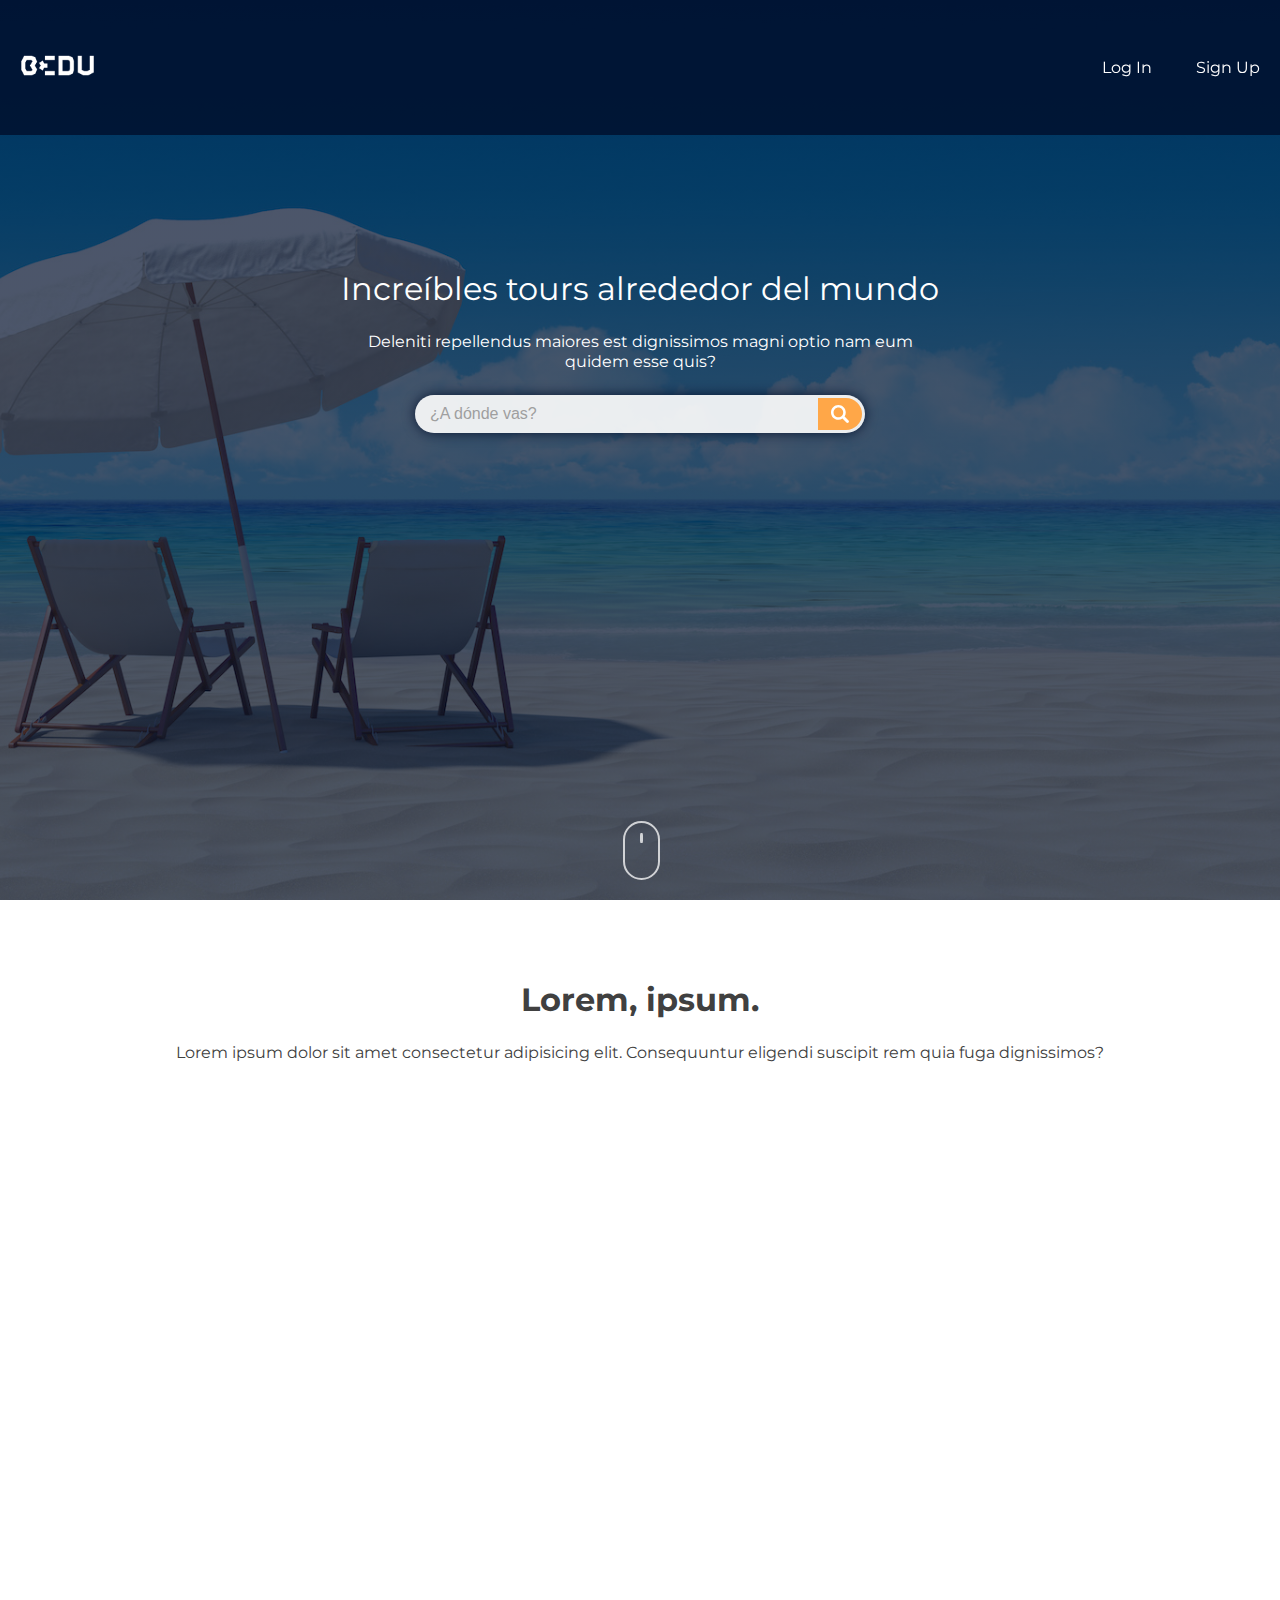
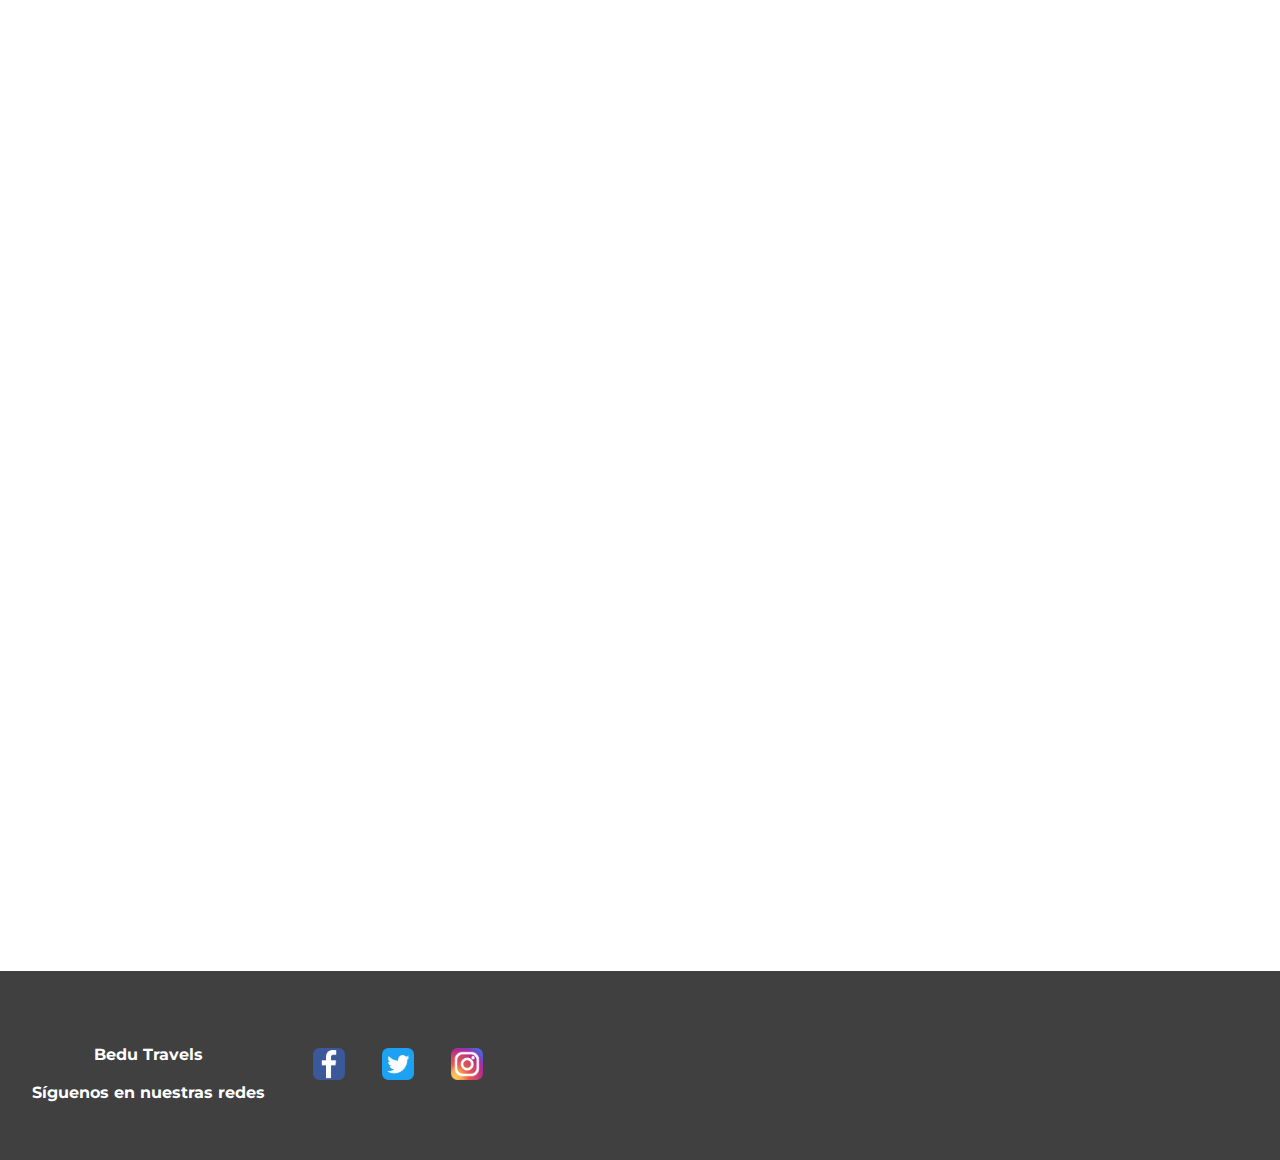
<file: index.html>
<!DOCTYPE html>
<html lang="en">
<head>
    <meta charset="UTF-8">
    <meta name="viewport" content="width=device-width, initial-scale=1.0">
    <meta http-equiv="X-UA-Compatible" content="ie=edge">
    <title>Bedu Travels</title>
    <link href="https://fonts.googleapis.com/css?family=Montserrat&display=swap" rel="stylesheet">
    <link rel="stylesheet" href="assets/css/style.css">
    <link rel="stylesheet" href="https://stackpath.bootstrapcdn.com/font-awesome/4.7.0/css/font-awesome.min.css">
</head>
<body>
    <nav>
        <a href=""><img src="assets/img/BEDU_Logo_White-M.png" alt="" id="bedu-logo"></a>         
        <div id="signin-signup"> 
            <a href="login.html">Log In</a>  
            <a href="">Sign Up</a>  
        </div>
        <div class="signin-signup-select">
            <select name="" id="loginBar" onchange="location = this.value;">
                <option value="" selected="true" disabled="disabled">Inicia Sesión</option>
                <option value="login.html">Log In</option>
                <option value="signup.html">Sign Up</option>
            </select>
        </div>
    </nav> 
    <section>
        <div id="banner">
            <div id="cta">
                <p>Increíbles tours alrededor del mundo</p>
                <p>Deleniti repellendus maiores est dignissimos magni optio nam eum quidem esse quis?</p>
                <div class="search-box">
                    <input type="search" name="" class="search-txt" placeholder="¿A dónde vas?">
                    <div class="search-btn">
                            <a href="#" class="search-link"></a>
                    </div>                     
                </div>
                
            </div>
            <div class="scroll-downs">
                    <div class="mousey">
                      <div class="scroller">                          
                      </div>                      
                    </div>
                  </div>
                  <a href="#second" class="link"></a>
        </div>
           
    </section>  
    <section id="second">
        <div id="text-section">
            <h1>Lorem, ipsum.</h1>
            <p class="text-ap">Lorem ipsum dolor sit amet consectetur adipisicing elit. Consequuntur eligendi suscipit rem quia fuga dignissimos?</p>
        </div>
        <div id="icon-container">
            <i class="fa fa-plane">
                <h5>Vuelos</h5>
            </i>
            <i class="fa fa-ship">
                    <h5>Cuceros</h5>
            </i>
            <i class="fa fa-bus">
                    <h5>Autobús</h5>
            </i>
        </div>
    </section> 
    <section>
        <div class="gallery">
            <div class="areas area1">
                    <div class="image img1"></div>
                    <p>1 Lorem ipsum dolor sit.</p>
            </div>
            <div class="areas area2">
                    <div class="image img2"></div>          
                    <p>2 Lorem ipsum dolor sit.</p>            
            </div>
            <div class="areas area3">
                <div class="image img3"></div>
                <p>Lorem ipsum dolor sit.</p>
            </div>
            <div class="areas area4">
                <div class="image img4"> </div>               
                <p>Lorem ipsum dolor sit.</p>            
            </div>
            <div class="areas area5">
                <div class="image img5"> </div>              
                <p>Lorem ipsum dolor sit.</p>
            
            </div>
            <div class="areas area6">
                <div class="image img6"></div>
                <p>Lorem ipsum dolor sit.</p>
            </div>
            <div class="areas area7">
                <div class="image img7"></div>
                <p>Lorem ipsum dolor sit.</p>
            </div>
            <div class="areas area8">
                <div class="image img8"></div>
                <p>Lorem ipsum dolor sit.</p>
            </div>
            <div class="areas area9">
                <div class="image img9"></div>
                <p>Lorem ipsum dolor sit.</p>
            </div>
        </div>
    </section>
    <footer>
        <div class="redes">
                <p><strong>Bedu Travels</storng><br><br>Síguenos en nuestras redes</p>
        </div>
        <div class="redes-icon">
            <img src="assets/img/fb.png" alt="">
            <img src="assets/img/tw.png" alt="">
            <img src="assets/img/ig.png" alt="">
        </div>
      

    </footer>
</body>
</html>
</file>
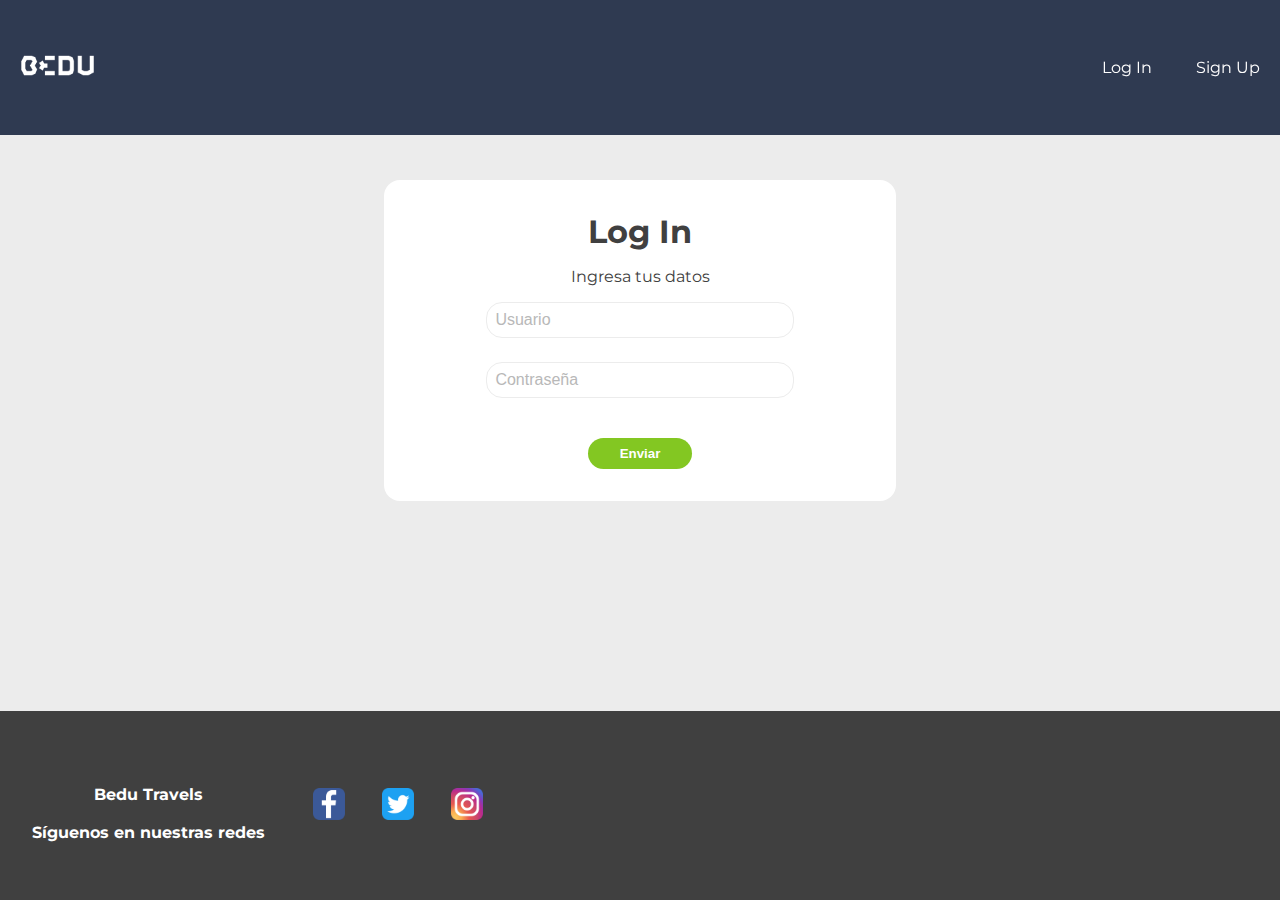
<file: login.html>
<!DOCTYPE html>
<html lang="en">
<head>
    <meta charset="UTF-8">
    <meta name="viewport" content="width=device-width, initial-scale=1.0">
    <meta http-equiv="X-UA-Compatible" content="ie=edge">
    <title>Login</title>
    <link href="https://fonts.googleapis.com/css?family=Montserrat&display=swap" rel="stylesheet">
    <link rel="stylesheet" href="assets/css/style.css">
    <link rel="stylesheet" href="https://stackpath.bootstrapcdn.com/font-awesome/4.7.0/css/font-awesome.min.css">
</head>
<body>
    <nav>
            <a href=""><img src="assets/img/BEDU_Logo_White-M.png" alt="" id="bedu-logo"></a>         
            <div id="signin-signup"> 
                <a href="login.html">Log In</a>  
                <a href="">Sign Up</a>  
            </div>
            <div class="signin-signup-select">
                <select name="" id="loginBar" onchange="location = this.value;">
                    <option value="" selected="true" disabled="disabled">Inicia Sesión</option>
                    <option value="login.html">Log In</option>
                    <option value="signup.html">Sign Up</option>
                </select>
            </div>
    </nav> 
    <div class="bodyLog">
        
        <div id="login">
                <h1 class="pt-32">Log In</h1>
                <p class="pt-16">Ingresa tus datos</p>
            <form action="">
                <input type="text" placeholder="Usuario"><br>
                <input type="text" placeholder="Contraseña"><br>
                <button>Enviar</button>
            </form>  
        </div>
    </div> 
    <footer>
            <div class="redes">
                    <p><strong>Bedu Travels</storng><br><br>Síguenos en nuestras redes</p>
            </div>
            <div class="redes-icon">
                <img src="assets/img/fb.png" alt="">
                <img src="assets/img/tw.png" alt="">
                <img src="assets/img/ig.png" alt="">
            </div>
    </footer> 
</body>
</html>
</file>
<file: assets/css/style.css>
* {
  margin: 0;
  padding: 0;
  bottom: 0;
  box-sizing: border-box;
}

html {
  font-size: 16px;
}

body {
  color: #404040;
  font-family: "Montserrat", sans-serif;
}

.pt-32 {
  padding-top: 2rem;
}

.pt-16 {
  padding-top: 1rem;
}

nav {
  background: rgba(0, 14, 43, 0.8);
  height: 15vh;
  width: 100%;
  display: flex;
  justify-content: space-between;
  align-items: center;
  position: fixed;
  top: 0;
  z-index: 9999;
}

nav div a {
  text-decoration: none;
  color: #fff;
  padding: 20px;
}

nav div a:hover {
  color: #55e9ea;
}

#bedu-logo {
  margin-left: 20px;
  width: 75px;
}

#signin-signup {
  display: none;
}

#loginBar {
  color: #ffffff;
  background-color: #000e2b;
  margin-right: 16px;
  border: 1px solid #ffffff;
}

#banner {
  width: 100%;
  height: 100vh;
  text-align: center;
  background: linear-gradient(to bottom right, rgba(0, 14, 43, 0.7), rgba(0, 14, 43, 0.7)), url(../img/playa.jpg);
  background-size: cover;
  background-attachment: fixed;
  background-position: center center;
}

#cta {
  text-align: center;
  line-height: 1.2;
  padding: 23vh 5% 0;
}

#cta > p {
  color: #ffffff;
}

#cta p:first-child {
  font-size: 2rem;
  padding-bottom: 24px;
}

#cta > p:nth-child(2) {
  font-size: 1.2rem;
  padding-bottom: 24px;
}

.search-box {
  width: 80%;
  margin: 0 auto;
  background-color: rgba(255, 255, 255, 0.9);
  padding: 3px;
  text-align: left;
  display: flex;
  flex-direction: row;
  justify-content: space-between;
  -webkit-box-shadow: 0px 0px 13px -1px #000e2b;
  -moz-box-shadow: 0px 0px 13px -1px #000e2b;
  box-shadow: 0px 0px 13px -1px #000e2b;
  border-radius: 50px;
}

.search-txt {
  width: 88%;
  border: none;
  background: transparent;
  color: #404040;
  font-size: 1rem;
  vertical-align: middle;
  padding-left: 12px;
}

.search-txt:focus {
  outline: 0px;
}

.search-txt::placeholder {
  color: #9f9f9f;
}

.search-btn {
  background-image: url(../img/search.svg);
  background-size: 18px;
  background-position: center;
  background-repeat: no-repeat;
  background-color: #ffa748;
  width: 10%;
  height: 32px;
  display: inline-block;
  vertical-align: middle;
  position: relative;
  border-radius: 0 50px 50px 0;
}

.search-btn > a {
  position: absolute;
  top: 0;
  bottom: 0;
  left: 0;
  right: 0;
}

.search-btn a:hover {
  cursor: pointer;
}

.search-btn a:hover > .search-btn {
  background-size: 22px;
}

.scroll-downs {
  margin: 64px 0 24px -17px;
  width: 34px;
  height: 55px;
  position: absolute;
  bottom: 0;
  left: 50%;
}

.mousey {
  width: 3px;
  padding: 10px 15px;
  height: 35px;
  border: 2px solid #fff;
  border-radius: 25px;
  opacity: 0.75;
  box-sizing: content-box;
}

.scroller {
  width: 3px;
  height: 10px;
  border-radius: 25%;
  background-color: #fff;
  animation-name: scroll;
  animation-duration: 2.2s;
  animation-timing-function: cubic-bezier(0.15, 0.41, 0.69, 0.94);
  animation-iteration-count: infinite;
}

@keyframes scroll {
  0% {
    opacity: 0;
  }
  10% {
    transform: translateY(0);
    opacity: 1;
  }
  100% {
    transform: translateY(15px);
    opacity: 0;
  }
}
.link {
  position: absolute;
  top: 0;
  bottom: 0;
  left: 0;
  right: 0;
}

#second {
  padding: 4em 0;
}

#text-section {
  padding: 1em;
  text-align: center;
}

.text-ap {
  display: none;
}

#icon-container {
  display: flex;
  flex-direction: column;
  text-align: center;
  justify-content: space-around;
  flex-wrap: wrap;
  font-size: 3em;
}

#icon-container i {
  color: #013b63;
  padding: 2rem;
  position: relative;
  animation-name: apear;
  animation-duration: 1s;
  animation-fill-mode: forwards;
  opacity: 0;
}

#icon-container i:nth-child(1) {
  animation-delay: 0.5s;
}

#icon-container i:nth-child(2) {
  animation-delay: 1s;
}

#icon-container i:nth-child(3) {
  animation-delay: 1.5s;
}

@keyframes apear {
  from {
    opacity: 0;
    bottom: -50px;
  }
  to {
    opacity: 1;
    bottom: 0;
  }
}
i h5 {
  font-size: 1.2rem;
  padding-top: 24px;
  font-family: "Montserrat", sans-serif;
}

.gallery {
  display: grid;
  grid-column-gap: 2rem;
  grid-row-gap: 2rem;
  padding: 2rem;
  grid-template-areas: auto auto auto;
}

.areas {
  overflow: hidden;
  border-radius: 4px;
}

.gallery .image {
  width: 100%;
  border-radius: 4px;
}

.image {
  background-size: cover;
  background-position: center center;
  transition: 0.5s all ease-in-out;
  position: relative;
  animation-name: masonry;
  animation-duration: 4s;
  animation-fill-mode: forwards;
  opacity: 0;
}

@keyframes masonry {
  from {
    opacity: 0;
    bottom: -50px;
  }
  to {
    opacity: 1;
    bottom: 0;
  }
}
.image:hover {
  transform: scale(1.1);
}

.img1 {
  height: 300px;
  background-image: url("https://source.unsplash.com/collection/FG9K_UpquR0/600x790");
}

.img2 {
  height: 300px;
  background-image: url("https://source.unsplash.com/collection/FG9K_UpquR0/1002x602");
}

.img3 {
  height: 300px;
  background-image: url("https://source.unsplash.com/collection/FG9K_UpquR0/1003x603");
}

.img4 {
  height: 300px;
  background-image: url("https://source.unsplash.com/collection/FG9K_UpquR0/1004x604");
}

.img5 {
  height: 300px;
  background-image: url("https://source.unsplash.com/collection/FG9K_UpquR0/600x1210");
}

.img6 {
  height: 300px;
  background-image: url("https://source.unsplash.com/collection/FG9K_UpquR0/1006x606");
}

.img7 {
  height: 300px;
  background-image: url("https://source.unsplash.com/collection/FG9K_UpquR0/1007x607");
}

.img8 {
  height: 300px;
  background-image: url("https://source.unsplash.com/collection/FG9K_UpquR0/1008x608");
}

.img9 {
  height: 300px;
  background-image: url("https://source.unsplash.com/collection/FG9K_UpquR0/1009x609");
}

.gallery div p {
  text-align: center;
  padding-top: 0.5rem;
}

.bodyLog {
  height: 79vh;
  background-color: #ececec;
  padding-top: 20vh;
}

#login {
  width: 40%;
  height: auto;
  margin: 0 auto;
  border-radius: 1rem;
  background-color: #ffffff;
  text-align: center;
}

input[type=text] {
  width: 60%;
  border-radius: 1rem;
  color: #858585;
  border: 1px solid #ececec;
  padding: 0.5rem;
  margin: 1rem 0 0.5rem;
  font-size: 1rem;
}

::placeholder {
  color: #b8b8b8;
}

input:focus {
  outline: none;
}

button {
  padding: 0.5rem 2rem;
  margin: 2rem 0;
  border-radius: 1rem;
  background-color: #83c722;
  border: none;
  color: #ffffff;
  font-weight: bolder;
}

footer {
  width: 100%;
  height: 21vh;
  background-color: #404040;
  text-align: center;
}

.redes {
  padding: 1em 2em 0;
}

.redes p {
  color: #ffffff;
}

.redes-icon img {
  width: 32px;
  margin: 1em;
}

@media screen and (min-width: 600px) {
  .signin-signup-select {
    display: none;
  }

  #signin-signup {
    display: block;
  }

  #cta {
    width: 600px;
    margin: 0 auto;
    padding: 30vh 0 0;
  }

  #cta p:first-child {
    font-size: 2rem;
  }

  #cta p:nth-child(2) {
    font-size: 16px;
  }

  .search-box {
    width: 450px;
  }

  #icon-container {
    flex-direction: row;
    font-size: 4em;
  }

  #text-header {
    padding: 4em 0;
  }

  .text-ap {
    display: block;
    font-size: 1em;
    line-height: 1.2;
    padding: 24px 0;
    color: #404040;
  }

  .area1 {
    grid-area: first;
  }

  .area2 {
    grid-area: second;
  }

  .area3 {
    grid-area: third;
  }

  .area4 {
    grid-area: fourth;
  }

  .area5 {
    grid-area: fifth;
  }

  .area6 {
    grid-area: sixth;
  }

  .area7 {
    grid-area: seventh;
  }

  .area8 {
    grid-area: eigth;
  }

  .area9 {
    grid-area: nineth;
  }

  .gallery {
    grid-template-areas: "first second third" "first fourth fifth" "sixth seventh fifth" "eigth nineth fifth";
    padding: 4rem;
  }

  .img1 {
    height: 540px;
    background-image: url("https://source.unsplash.com/collection/FG9K_UpquR0/600x790");
  }

  .img2 {
    height: 250px;
    background-image: url("https://source.unsplash.com/collection/FG9K_UpquR0/1002x602");
  }

  .img3 {
    height: 250px;
    background-image: url("https://source.unsplash.com/collection/FG9K_UpquR0/1003x603");
  }

  .img4 {
    height: 250px;
    background-image: url("https://source.unsplash.com/collection/FG9K_UpquR0/1004x604");
  }

  .img5 {
    height: 820px;
    background-image: url("https://source.unsplash.com/collection/FG9K_UpquR0/600x1210");
  }

  .img6 {
    height: 250px;
    background-image: url("https://source.unsplash.com/collection/FG9K_UpquR0/1006x606");
  }

  .img7 {
    height: 250px;
    background-image: url("https://source.unsplash.com/collection/FG9K_UpquR0/1007x607");
  }

  .img8 {
    height: 250px;
    background-image: url("https://source.unsplash.com/collection/FG9K_UpquR0/1008x608");
  }

  .img9 {
    height: 250px;
    background-image: url("https://source.unsplash.com/collection/FG9K_UpquR0/1009x609");
  }

  .gallery p {
    display: none;
  }

  footer {
    display: flex;
    flex-direction: row;
    align-items: center;
  }
}

/*# sourceMappingURL=style.css.map */
</file>
